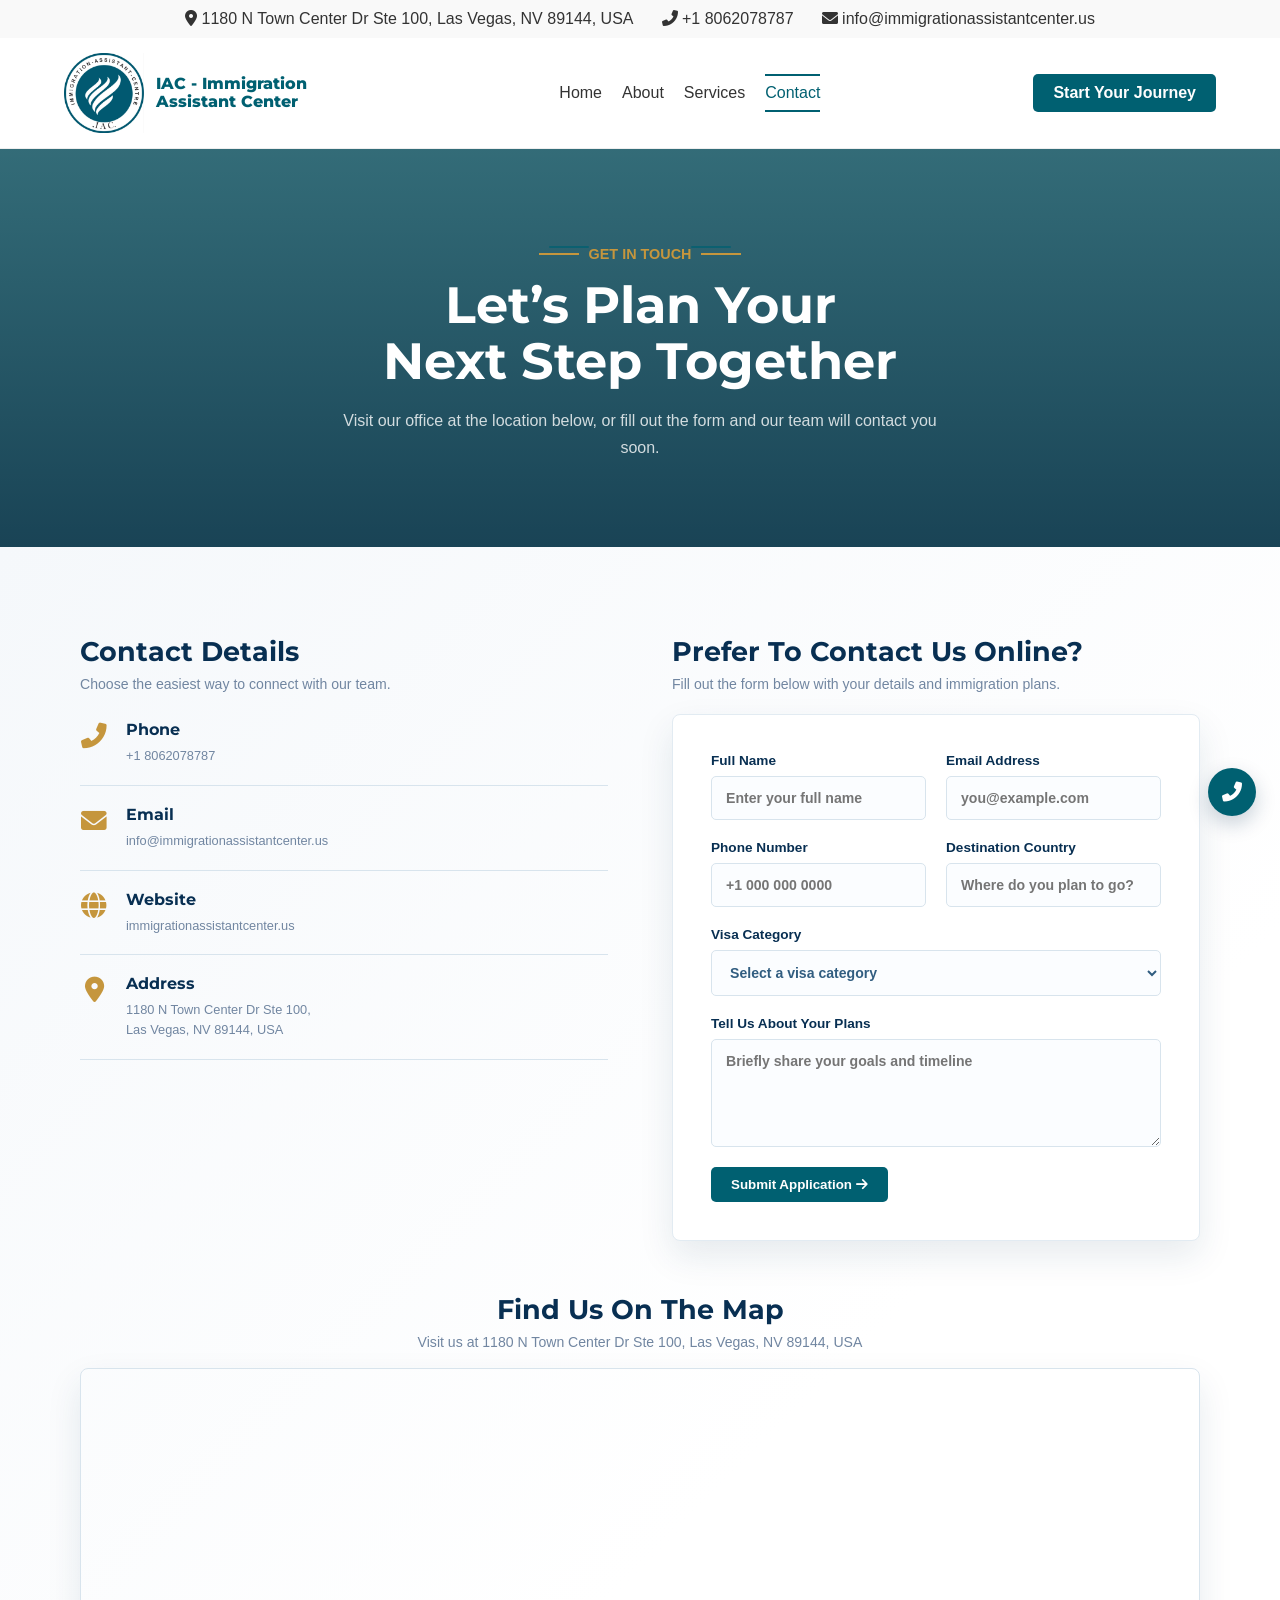
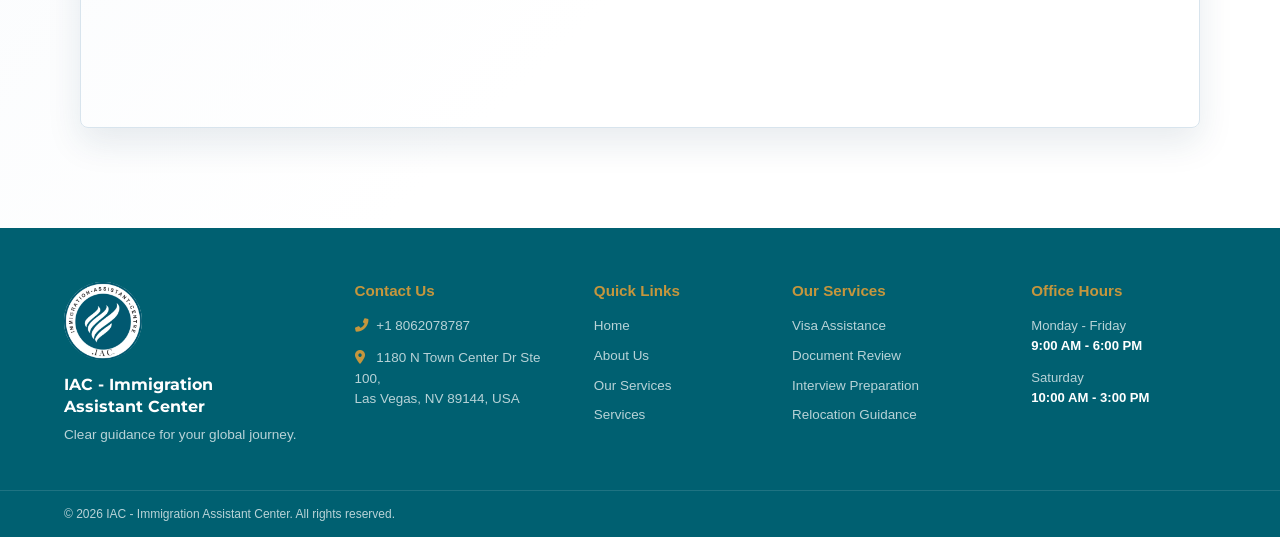
<file: contact.html>
<!DOCTYPE html>
<html lang="en">
<head>
    <meta charset="UTF-8">
    <meta name="viewport" content="width=device-width, initial-scale=1.0">
    <title>Contact Us | IAC - Immigration Assistant Center</title>
    <link rel="stylesheet" href="https://cdnjs.cloudflare.com/ajax/libs/font-awesome/6.0.0/css/all.min.css">
    <link rel="preconnect" href="https://fonts.googleapis.com">
    <link rel="preconnect" href="https://fonts.gstatic.com" crossorigin>
    <link href="https://fonts.googleapis.com/css2?family=Montserrat:wght@600;700;800;900&display=swap" rel="stylesheet">
    <link rel="stylesheet" href="style.css">
    <link rel="icon" type="image/png" href="logo.png">
</head>
<body>
<header><div class="top-bar"><div class="container"><div class="contact-info"><span><i class="fas fa-map-marker-alt"></i> 1180 N Town Center Dr Ste 100, Las Vegas, NV 89144, USA</span><a href="tel:+18062078787"><i class="fas fa-phone-alt"></i> +1 8062078787</a><span><i class="fas fa-envelope"></i> info@immigrationassistantcenter.us</span></div></div></div></header>
<nav class="main-nav"><div class="container"><a class="logo" href="index.html"><img src="logo.png" alt="IAC Logo"><span>IAC - Immigration Assistant Center</span></a><ul class="nav-links" id="nav-menu"><li><a href="index.html">Home</a></li><li><a href="about.html">About</a></li><li><a href="services.html">Services</a></li><li><a href="contact.html" class="active">Contact</a></li><li class="mobile-only-action"><a href="contact.html" class="btn btn-primary">Start Your Journey</a></li></ul><div class="nav-actions"><a href="contact.html" class="btn btn-primary">Start Your Journey</a></div><div class="nav-toggle" id="nav-toggle" aria-label="Toggle Navigation"><span></span><span></span><span></span></div><div class="nav-overlay" id="nav-overlay"></div></div></nav>
<main>
    <section class="contact-page-hero">
        <div class="container page-hero-content">
            <span class="section-eyebrow"><span></span> GET IN TOUCH <span></span></span>
            <h1>Let’s Plan Your<br>Next Step Together</h1>
            <p>Visit our office at the location below, or fill out the form and our team will contact you soon.</p>
        </div>
    </section>
    <section class="contact-page">
        <div class="container contact-container">
            <div class="contact-info-section">
                <div class="contact-details-heading"><h2>Contact Details</h2><p>Choose the easiest way to connect with our team.</p></div>
                <div class="contact-detail"><i class="fas fa-phone-alt"></i><div><h2>Phone</h2><a href="tel:+18062078787">+1 8062078787</a></div></div>
                <div class="contact-detail"><i class="fas fa-envelope"></i><div><h2>Email</h2><a href="mailto:info@immigrationassistantcenter.us">info@immigrationassistantcenter.us</a></div></div>
                <div class="contact-detail"><i class="fas fa-globe"></i><div><h2>Website</h2><span>immigrationassistantcenter.us</span></div></div>
                <div class="contact-detail"><i class="fas fa-map-marker-alt"></i><div><h2>Address</h2><address>1180 N Town Center Dr Ste 100,<br>Las Vegas, NV 89144, USA</address></div></div>
            </div>
            <div class="form-panel"><div class="form-heading"><h2>Prefer To Contact Us Online?</h2><p>Fill out the form below with your details and immigration plans.</p></div>
            <form class="application-form" id="application-form"><div class="form-row"><label>Full Name<input type="text" name="fullName" placeholder="Enter your full name" required></label><label>Email Address<input type="email" name="email" placeholder="you@example.com" required></label></div><div class="form-row"><label>Phone Number<input type="tel" name="phone" placeholder="+1 000 000 0000" required></label><label>Destination Country<input type="text" name="destination" placeholder="Where do you plan to go?" required></label></div><label>Visa Category<select name="visaCategory" required><option value="" selected disabled>Select a visa category</option><option>Work Visa</option><option>Student Visa</option><option>Family Visa</option><option>Business Visa</option><option>Visitor Visa</option><option>Permanent Residence</option></select></label><label>Tell Us About Your Plans<textarea name="message" rows="5" placeholder="Briefly share your goals and timeline" required></textarea></label><button class="btn btn-primary form-submit" type="submit">Submit Application <i class="fas fa-arrow-right"></i></button></form></div>
            <div class="map-section"><div class="map-heading"><h2>Find Us On The Map</h2><p>Visit us at 1180 N Town Center Dr Ste 100, Las Vegas, NV 89144, USA</p></div><div class="map-frame"><iframe src="https://www.google.com/maps?q=1180%20N%20Town%20Center%20Dr%20Ste%20100%2C%20Las%20Vegas%2C%20NV%2089144%2C%20USA&output=embed" title="IAC office location map" loading="lazy" referrerpolicy="no-referrer-when-downgrade"></iframe></div></div>
        </div>
    </section>
<div class="floating-actions"><a class="call-float" href="tel:+18062078787" aria-label="Call us"><i class="fas fa-phone-alt"></i></a><button class="back-to-top" type="button" aria-label="Back to top"><i class="fas fa-arrow-up"></i></button></div>
</main>
<div class="success-modal" id="success-modal" role="dialog" aria-modal="true" aria-labelledby="success-title"><div class="success-modal-card"><button class="modal-close" type="button" aria-label="Close message"><i class="fas fa-times"></i></button><div class="success-icon"><i class="fas fa-check"></i></div><h2 id="success-title">Application Submitted Successfully</h2><p>Your application is submitted successfully. Our officials will contact you soon.</p><button class="btn btn-primary modal-done" type="button">Done</button></div></div>
<footer class="site-footer"><div class="container footer-layout"><div class="footer-brand"><img src="logo.png" alt="IAC Logo"><strong>IAC - Immigration Assistant Center</strong><p>Clear guidance for your global journey.</p></div><div class="footer-contact"><h3>Contact Us</h3><a href="tel:+18062078787"><i class="fas fa-phone-alt"></i> +1 8062078787</a><address><i class="fas fa-map-marker-alt"></i> 1180 N Town Center Dr Ste 100,<br> Las Vegas, NV 89144, USA</address></div><div class="footer-links"><h3>Quick Links</h3><a href="index.html">Home</a><a href="about.html">About Us</a><a href="services.html">Our Services</a><a href="services.html">Services</a></div><div class="footer-services"><h3>Our Services</h3><a href="#">Visa Assistance</a><a href="#">Document Review</a><a href="#">Interview Preparation</a><a href="#">Relocation Guidance</a></div><div class="footer-hours"><h3>Office Hours</h3><p>Monday - Friday<br><strong>9:00 AM - 6:00 PM</strong></p><p>Saturday<br><strong>10:00 AM - 3:00 PM</strong></p></div></div><div class="footer-bottom"><div class="container">© 2026 IAC - Immigration Assistant Center. All rights reserved.</div></div></footer>
<script src="script.js"></script>
</body>
</html>
</file>
<file: style.css>
/* style.css */
:root {
  --primary-teal: #006071; /* Deep teal from logo */
  --secondary-teal: #008298; /* Brighter accent */
  --accent-gold: #c5963d;
  --text-dark: #333;
  --text-light: #fefefe;
  --bg-topbar: #f9f9f9;
  --bg-main: #fff;
}

/* Base Styles */
* { box-sizing: border-box; margin: 0; padding: 0; }
html { scroll-behavior: smooth; }
body { font-family: 'Inter', sans-serif; position: relative; }
.container { width: 90%; max-width: 1200px; margin: 0 auto; }

.home-main .why-choose-us { order: 1; }
.home-main .journey-section { order: 2; }
.home-main .reviews-section { order: 3; }
.home-main .roadmap-section { order: 4; }
.home-main .faq-section { order: 5; }
.js-ready .scroll-reveal {
  opacity: 0;
  transform: translateY(34px);
  transition: opacity 0.8s ease 0.14s, transform 0.8s cubic-bezier(0.22, 1, 0.36, 1) 0.14s;
}
.js-ready .scroll-reveal.is-visible {
  opacity: 1;
  transform: translateY(0);
}
.js-ready .scroll-reveal .stagger-item {
  opacity: 0;
  transform: translateY(22px);
  transition: opacity 0.65s ease var(--stagger-delay), transform 0.65s cubic-bezier(0.22, 1, 0.36, 1) var(--stagger-delay);
}
.js-ready .scroll-reveal.is-visible .stagger-item {
  opacity: 1;
  transform: translateY(0);
}
.js-ready .why-choose-us .feature-card.stagger-item {
  opacity: 0;
  transform: translateY(28px);
  transition: opacity 0.7s ease var(--card-delay), transform 0.7s cubic-bezier(0.22, 1, 0.36, 1) var(--card-delay);
}
.js-ready .why-choose-us .feature-card:nth-child(1) { --card-delay: 0.15s; }
.js-ready .why-choose-us .feature-card:nth-child(2) { --card-delay: 0.35s; }
.js-ready .why-choose-us .feature-card:nth-child(3) { --card-delay: 0.55s; }
.js-ready .why-choose-us .feature-card:nth-child(4) { --card-delay: 0.75s; }
.js-ready .why-choose-us .feature-card.is-card-visible { opacity: 1; transform: translateY(0); }
.js-ready .team-members .team-card.stagger-item {
  opacity: 0;
  transform: translateY(28px);
  transition: opacity 0.7s ease var(--team-card-delay), transform 0.7s cubic-bezier(0.22, 1, 0.36, 1) var(--team-card-delay);
}
.js-ready .team-members .team-card:nth-child(1) { --team-card-delay: 0.15s; }
.js-ready .team-members .team-card:nth-child(2) { --team-card-delay: 0.35s; }
.js-ready .team-members .team-card:nth-child(3) { --team-card-delay: 0.55s; }
.js-ready .team-members .team-card:nth-child(4) { --team-card-delay: 0.75s; }
.js-ready .team-members .team-card.is-team-card-visible { opacity: 1; transform: translateY(0); }
@media (prefers-reduced-motion: reduce) {
  html { scroll-behavior: auto; }
  .js-ready .scroll-reveal, .js-ready .scroll-reveal .stagger-item { opacity: 1; transform: none; transition: none; }
}
a { text-decoration: none; color: inherit; transition: 0.3s; }
.btn { display: inline-block; padding: 10px 20px; border-radius: 5px; font-weight: bold; }
.floating-actions { position: fixed; right: 24px; bottom: 24px; z-index: 25; display: flex; flex-direction: column; align-items: center; gap: 12px; }
.call-float, .back-to-top { display: flex; align-items: center; justify-content: center; width: 48px; height: 48px; border: 0; border-radius: 50%; box-shadow: 0 8px 20px rgba(8,47,82,0.22); transition: transform 0.3s ease, background-color 0.3s ease, opacity 0.3s ease; }
.call-float { position: relative; background-color: var(--primary-teal); color: #fff; font-size: 1.25rem; animation: callFloatPulse 2.2s ease-in-out infinite; }
.call-float::before { content: ""; position: absolute; inset: -8px; border: 1px solid rgba(11,150,169,0.45); border-radius: 50%; opacity: 0; animation: callFloatRing 2.2s ease-out infinite; }
.call-float:hover { background-color: #063d5f; color: #fff; transform: translateY(-3px); }
.back-to-top { background-color: var(--primary-teal); color: #fff; cursor: pointer; opacity: 0; pointer-events: none; transform: translateY(10px); }
@keyframes callFloatPulse { 0%, 100% { transform: translateY(0); box-shadow: 0 8px 20px rgba(8,47,82,0.22); } 50% { transform: translateY(-4px); box-shadow: 0 14px 28px rgba(8,47,82,0.28); } }
@keyframes callFloatRing { 0% { transform: scale(0.9); opacity: 0.7; } 70% { transform: scale(1.18); opacity: 0; } 100% { opacity: 0; } }
.back-to-top.is-visible { opacity: 1; pointer-events: auto; transform: translateY(0); }
.back-to-top:hover { background-color: var(--accent-gold); color: #fff; transform: translateY(-3px); }

/* Buttons & Links */
.btn-primary {
  background-color: var(--primary-teal);
  background-image: linear-gradient(var(--accent-gold), var(--accent-gold));
  background-repeat: no-repeat;
  background-size: 0% 100%;
  background-position: left center;
  color: var(--text-light);
  transition: background-size 0.45s ease, color 0.3s ease;
}
.btn-primary:hover { background-size: 100% 100%; }
.btn-secondary { color: var(--text-light); border: 2px solid var(--text-light); }
.btn-secondary:hover { background-color: var(--primary-teal); border-color: var(--primary-teal); }
.main-nav .nav-links a {
  position: relative;
  display: inline-block;
  padding: 10px 0;
  color: var(--text-dark);
}
.main-nav .nav-links a::before,
.main-nav .nav-links a::after {
  content: "";
  position: absolute;
  left: 0;
  width: 100%;
  height: 2px;
  background-color: var(--primary-teal);
  transform: scaleX(0);
  transition: transform 0.3s ease;
}
.main-nav .nav-links a::before { top: 0; transform-origin: left; }
.main-nav .nav-links a::after { bottom: 0; transform-origin: right; }
.main-nav .nav-links a:hover,
.main-nav .nav-links a.active { color: var(--primary-teal); }
.main-nav .nav-links a:hover::before,
.main-nav .nav-links a:hover::after,
.main-nav .nav-links a.active::before,
.main-nav .nav-links a.active::after { transform: scaleX(1); }

/* Top Bar */
.top-bar { background-color: var(--bg-topbar); color: var(--text-dark); padding: 10px 0; }
.top-bar .container { display: flex; justify-content: center; align-items: center; }
.top-bar .contact-info { display: flex; align-items: center; justify-content: center; flex-wrap: wrap; gap: 16px 28px; }
.top-bar .contact-info a { color: inherit; }
.top-bar .social-links a { margin-left: 15px; color: var(--primary-teal); font-size: 1.2rem; }
.social-links a,
.footer-social a,
.team-social a { pointer-events: none; cursor: default; }

/* Main Nav */
.main-nav {
  position: sticky;
  top: 0;
  z-index: 1000;
  width: 100%;
  background-color: var(--bg-main);
  padding: 15px 0;
  border-bottom: 1px solid #eee;
  transition: width 0.45s ease, padding 0.45s ease, border-radius 0.45s ease, box-shadow 0.45s ease;
}
.main-nav.is-scrolled {
  width: calc(100% - 96px);
  margin: 0 auto;
  padding: 9px 0;
  border-radius: 0 0 12px 12px;
  box-shadow: 0 8px 24px rgba(0, 96, 113, 0.16);
}
.main-nav .container { display: flex; justify-content: space-between; align-items: center; }
.main-nav .logo { display: flex; align-items: center; gap: 12px; }
.main-nav .logo img { max-height: 80px; }
.main-nav .logo span {
  color: var(--primary-teal);
  font-family: 'Montserrat', sans-serif;
  font-size: 1rem;
  font-weight: 800;
  line-height: 1.15;
  max-width: 190px;
}
.main-nav .nav-links { display: flex; list-style: none; gap: 20px; }
.main-nav .nav-links li { position: relative; } /* For dropdowns */
.main-nav .nav-actions { display: flex; align-items: center; gap: 15px; }
.main-nav .search-icon { color: var(--primary-teal); font-size: 1.2rem; }
.mobile-only-action { display: none; }
.nav-toggle { display: none; }
.nav-overlay { display: none; }

/* Hero Section */
.hero { 
  position: relative; 
  overflow: hidden;
  height: calc(100vh - 155px);
  min-height: 420px;
  max-height: 620px;
  padding: 20px 0;
  background-image: url('https://images.unsplash.com/photo-1454165804606-c3d57bc86b40?auto=format&fit=crop&w=2000&q=85');
  background-size: cover; 
  background-position: center; 
  color: var(--text-light); 
  display: flex; 
  align-items: center; 
  justify-content: center; 
  text-align: center;
}
.hero::before { /* Add a dark overlay */
  content: "";
  position: absolute;
  top: 0; left: 0; right: 0; bottom: 0;
  background-color: rgba(0,0,0,0.4); /* Adjust opacity for text readability */
  z-index: 1;
}
.hero::after {
  content: "";
  position: absolute;
  inset: 0;
  z-index: 0;
  background-image: var(--next-hero-image);
  background-size: cover;
  background-position: center;
  opacity: 0;
  pointer-events: none;
}
.hero.is-changing::after {
  animation: hero-image-fade 0.9s cubic-bezier(0.22, 1, 0.36, 1) both;
  will-change: opacity;
}
.hero-content { position: relative; z-index: 2; max-width: 800px; display: none; }
.hero > .container { display: flex; justify-content: center; }
.hero-content { width: 100%; }
.hero-content.active {
  display: block;
  animation: hero-fade-in 0.9s cubic-bezier(0.22, 1, 0.36, 1) both;
  will-change: opacity, transform;
}
.hero h1 {
  margin-bottom: 12px;
  font-family: 'Montserrat', sans-serif;
  font-size: 2.85rem;
  font-weight: 800;
  letter-spacing: 0.01em;
  line-height: 1.1;
}
.hero .subtitle {
  margin-bottom: 14px;
  color: #ddd;
  font-family: 'Montserrat', sans-serif;
  font-size: 1.25rem;
  font-weight: 700;
  line-height: 1.35;
}
.hero p { margin-bottom: 22px; font-size: 1rem; line-height: 1.5; }

@keyframes hero-fade-in {
  from { opacity: 0; transform: translateY(18px); }
  to { opacity: 1; transform: translateY(0); }
}

@keyframes hero-image-fade {
  from { opacity: 0; }
  to { opacity: 1; }
}

/* Stats Counter Section */
.stats-counter-section {
  background-color: var(--primary-teal);
  background-image: linear-gradient(135deg, #004d5b 0%, var(--primary-teal) 50%, #00778c 100%);
  padding: 42px 0;
  position: relative;
  overflow: hidden;
  box-shadow: inset 0 3px 10px rgba(0,0,0,0.12);
}

.stats-counter-section::before {
  content: "";
  position: absolute;
  inset: 0;
  background-image: radial-gradient(circle at 50% 50%, rgba(255, 255, 255, 0.06) 0%, transparent 70%);
  pointer-events: none;
}

.stats-counter-grid {
  display: grid;
  grid-template-columns: repeat(4, 1fr);
  gap: 20px;
  position: relative;
  z-index: 1;
}

.stat-box {
  display: flex;
  align-items: center;
  padding: 18px 20px;
  border: 1.5px solid rgba(255, 255, 255, 0.35);
  border-radius: 6px;
  background-color: rgba(255, 255, 255, 0.07);
  backdrop-filter: blur(4px);
  transition: transform 0.35s ease, background-color 0.35s ease, border-color 0.35s ease, box-shadow 0.35s ease;
}

.stat-box:hover {
  border-color: var(--accent-gold);
  background-color: rgba(255, 255, 255, 0.15);
  transform: translateY(-5px);
  box-shadow: 0 12px 28px rgba(0, 0, 0, 0.22);
}

.stat-icon {
  font-size: 2.2rem;
  color: #ffffff;
  display: flex;
  align-items: center;
  justify-content: center;
  min-width: 48px;
}

.stat-divider {
  width: 1px;
  height: 38px;
  background-color: rgba(255, 255, 255, 0.35);
  margin: 0 16px;
  flex-shrink: 0;
}

.stat-details {
  display: flex;
  flex-direction: column;
}

.stat-number {
  font-family: 'Montserrat', sans-serif;
  font-size: 1.85rem;
  font-weight: 800;
  color: #ffffff;
  line-height: 1.1;
  letter-spacing: 0.02em;
}

.stat-label {
  font-size: 0.85rem;
  font-weight: 600;
  color: rgba(255, 255, 255, 0.88);
  margin-top: 3px;
  white-space: nowrap;
}

@media (max-width: 1024px) {
  .stats-counter-grid {
    grid-template-columns: repeat(2, 1fr);
    gap: 16px;
  }
}

@media (max-width: 520px) {
  .stats-counter-section {
    padding: 28px 0;
  }
  .stats-counter-grid {
    grid-template-columns: repeat(2, 1fr);
    gap: 12px;
  }
  .stat-box {
    padding: 14px 12px;
  }
  .stat-icon {
    font-size: 1.6rem;
    min-width: 34px;
  }
  .stat-divider {
    margin: 0 10px;
    height: 30px;
  }
  .stat-number {
    font-size: 1.35rem;
  }
  .stat-label {
    font-size: 0.75rem;
  }
}

@media (max-width: 360px) {
  .stats-counter-grid {
    grid-template-columns: 1fr;
  }
}

/* Mobile Responsiveness for Header & Nav */
@media (max-width: 768px) {
  .top-bar { display: none; }
  
  .main-nav { padding: 10px 0; }
  .main-nav.is-scrolled {
    width: 100% !important;
    margin: 0;
    border-radius: 0;
    box-shadow: 0 4px 16px rgba(0, 96, 113, 0.12);
  }
  
  .main-nav .logo img { max-height: 42px; }
  .main-nav .logo span { font-size: 0.8rem; max-width: 135px; line-height: 1.15; }
  
  .main-nav .nav-actions { display: none; }
  
  /* Hamburger button toggle */
  .nav-toggle {
    display: flex;
    flex-direction: column;
    justify-content: center;
    gap: 5px;
    cursor: pointer;
    z-index: 1003;
    padding: 6px;
  }
  .nav-toggle span {
    display: block;
    width: 25px;
    height: 2.5px;
    background-color: var(--primary-teal);
    border-radius: 2px;
    transition: all 0.35s cubic-bezier(0.16, 1, 0.3, 1);
  }
  .nav-toggle.active span:nth-child(1) {
    transform: translateY(7.5px) rotate(45deg);
  }
  .nav-toggle.active span:nth-child(2) {
    opacity: 0;
    transform: scaleX(0);
  }
  .nav-toggle.active span:nth-child(3) {
    transform: translateY(-7.5px) rotate(-45deg);
  }
  .nav-toggle.active span {
    background-color: #fff;
  }
  
  /* Mobile menu slide-out drawer */
  .main-nav .nav-links {
    display: flex !important;
    position: fixed;
    top: 0;
    right: -320px;
    width: 280px;
    max-width: 80vw;
    height: 100vh;
    height: 100dvh;
    background-color: var(--primary-teal);
    box-shadow: -8px 0 32px rgba(0, 96, 113, 0.2);
    flex-direction: column;
    align-items: flex-start;
    justify-content: flex-start;
    gap: 0;
    padding: 85px 24px 30px;
    transition: right 0.35s cubic-bezier(0.16, 1, 0.3, 1);
    z-index: 1002;
    overflow-y: auto;
    box-sizing: border-box;
  }
  .main-nav .nav-links.active {
    right: 0 !important;
  }
  .main-nav .nav-links li {
    width: 100%;
    border-bottom: 1px solid #eef4fa;
  }
  .main-nav .nav-links a {
    display: block;
    padding: 14px 0;
    font-size: 1.05rem;
    font-weight: 700;
    color: #fff;
  }
  .main-nav .nav-links a:hover,
  .main-nav .nav-links a.active {
    color: #fff;
  }
  .main-nav .nav-links a::before,
  .main-nav .nav-links a::after {
    display: none;
  }
  .mobile-only-action {
    display: block !important;
    border-bottom: none !important;
    margin-top: 24px;
    width: 100%;
  }
  .mobile-only-action .btn {
    display: block !important;
    text-align: center;
    width: 100%;
    padding: 12px 15px;
    background-color: var(--accent-gold);
    background-image: none;
    color: #fff;
  }

  /* Overlay backdrop */
  .nav-overlay {
    display: block;
    position: fixed;
    inset: 0;
    background: rgba(8, 47, 82, 0.55);
    backdrop-filter: blur(4px);
    z-index: 1001;
    opacity: 0;
    pointer-events: none;
    transition: opacity 0.35s ease;
  }
  .nav-overlay.active {
    opacity: 1;
    pointer-events: auto;
  }
  
  .hero { min-height: auto; padding: 50px 0 35px; }
  .hero h1 { font-size: 2rem; }
}

@media (max-width: 480px) {
  .main-nav .logo img { max-height: 36px; }
  .main-nav .logo span { font-size: 0.74rem; max-width: 120px; }
}

/* Why Choose Us Section */
.why-choose-us {
  padding: 72px 0 64px;
  background-color: #fff;
  color: var(--primary-teal);
  text-align: center;
}
.section-heading { margin-bottom: 38px; }
.section-eyebrow {
  display: inline-flex;
  align-items: center;
  gap: 10px;
  color: var(--primary-teal);
  font-size: 0.9rem;
  font-weight: 700;
}
.section-eyebrow span {
  display: block;
  width: 40px;
  height: 2px;
  background-color: var(--accent-gold);
  box-shadow: 10px -7px 0 -0.25px var(--primary-teal);
}
.section-eyebrow span:last-child { transform: scaleX(-1); }
.section-heading h2 {
  margin: 10px 0 22px;
  color: #064a78;
  font-size: 2.45rem;
  line-height: 1.15;
}
.section-heading p {
  color: #7186a1;
  font-size: 0.9rem;
  line-height: 1.55;
}
.feature-grid {
  display: grid;
  grid-template-columns: repeat(4, 1fr);
  gap: 19px;
}
.feature-card {
  min-height: 285px;
  padding: 19px 28px 24px;
  background-color: #fff;
  border-radius: 8px;
  box-shadow: 0 8px 28px rgba(21, 55, 84, 0.1);
  transition: transform 0.3s ease, box-shadow 0.3s ease;
}
.feature-card:hover {
  transform: translateY(-7px);
  box-shadow: 0 14px 32px rgba(21, 55, 84, 0.16);
}
.feature-icon {
  display: flex;
  align-items: center;
  justify-content: center;
  width: 96px;
  height: 96px;
  margin: 0 auto 19px;
  border-radius: 8px;
  background-color: #eef4fa;
  color: #034775;
  font-size: 2.8rem;
}
.feature-card h3 {
  margin-bottom: 13px;
  color: #003f70;
  font-size: 1rem;
}
.feature-card p {
  min-height: 63px;
  color: #7186a1;
  font-size: 0.9rem;
  line-height: 1.45;
}
.read-more { color: var(--accent-gold); font-size: 0.82rem; }
.read-more i { margin-left: 5px; }
.more-features {
  display: inline-block;
  margin-top: 20px;
  padding: 14px 40px;
  border-radius: 5px;
  background-color: var(--secondary-teal);
  background-image: linear-gradient(var(--accent-gold), var(--accent-gold));
  background-repeat: no-repeat;
  background-size: 0% 100%;
  background-position: left center;
  color: #fff;
  font-size: 0.85rem;
  font-weight: 700;
  transition: background-size 0.45s ease, transform 0.3s ease;
}
.more-features:hover {
  background-size: 100% 100%;
  transform: translateY(-2px);
}

/* Journey Section */
.journey-section {
  padding: 90px 0;
  background-color: #f5f8fb;
  position: relative;
  overflow: hidden;
}
.journey-layout {
  display: grid;
  grid-template-columns: minmax(0, 1fr) minmax(320px, 0.85fr);
  align-items: center;
  gap: 80px;
}
.journey-content { color: var(--primary-teal); }
.journey-content .section-eyebrow { margin-bottom: 14px; }
.journey-content h2 {
  margin-bottom: 20px;
  color: #064a78;
  font-size: 2.7rem;
  line-height: 1.12;
}
.journey-intro {
  max-width: 570px;
  margin-bottom: 28px;
  color: #7186a1;
  font-size: 1rem;
  line-height: 1.7;
}
.journey-steps { margin-bottom: 30px; }
.journey-step {
  display: grid;
  grid-template-columns: 48px 1fr;
  gap: 16px;
  padding: 15px 0;
  border-bottom: 1px solid #dce6ee;
}
.step-number {
  color: var(--accent-gold);
  font-size: 1rem;
  font-weight: 700;
}
.journey-step h3 {
  margin-bottom: 5px;
  color: #003f70;
  font-size: 1rem;
}
.journey-step p {
  color: #7186a1;
  font-size: 0.9rem;
  line-height: 1.5;
}
.journey-button { padding: 13px 25px; }
.journey-visual {
  position: relative;
  min-height: 470px;
}
.journey-visual::before {
  content: "";
  position: absolute;
  top: -18px;
  right: -18px;
  width: 120px;
  height: 120px;
  border-top: 3px solid var(--accent-gold);
  border-right: 3px solid var(--accent-gold);
}
.journey-visual img {
  position: relative;
  z-index: 1;
  display: block;
  width: 100%;
  height: 470px;
  object-fit: cover;
  border-radius: 8px;
  box-shadow: 0 18px 38px rgba(21, 55, 84, 0.18);
}
.trust-badge {
  position: absolute;
  right: -28px;
  bottom: 28px;
  z-index: 2;
  display: flex;
  align-items: center;
  gap: 12px;
  padding: 18px 22px;
  background-color: var(--primary-teal);
  color: #fff;
  box-shadow: 0 10px 24px rgba(0, 96, 113, 0.2);
}
.trust-badge strong { color: var(--accent-gold); font-size: 2rem; line-height: 1; }
.trust-badge span { font-size: 0.8rem; line-height: 1.35; }

@media (max-width: 992px) {
  .journey-layout { grid-template-columns: 1fr; gap: 48px; }
  .journey-visual::before { right: 0; }
  .trust-badge { right: 10px; bottom: 18px; }
}

@media (max-width: 768px) {
  .why-choose-us { padding: 52px 0; }
  .section-heading h2 { font-size: 2rem; }
  .section-heading p br { display: none; }
  .feature-grid { grid-template-columns: repeat(2, 1fr); }
  .journey-section { padding: 64px 0; }
  .journey-content h2 { font-size: 2.2rem; }
  .journey-visual { min-height: 390px; }
  .journey-visual img { height: 390px; }
}

@media (max-width: 520px) {
  .feature-grid { grid-template-columns: 1fr; }
  .section-heading h2 { font-size: 1.75rem; }
  .feature-card { min-height: auto; }
  .journey-content h2 { font-size: 1.85rem; }
  .journey-visual { min-height: 300px; }
  .journey-visual img { height: 300px; }
  .trust-badge { right: 10px; bottom: 18px; padding: 14px 16px; }
}

/* Application Roadmap */
.roadmap-section {
  position: relative;
  overflow: hidden;
  padding: 88px 0;
  background-color: var(--primary-teal);
  color: #fff;
}
.roadmap-section .container {
  position: relative;
  z-index: 1;
}
.roadmap-watermark {
  position: absolute;
  right: -30px;
  bottom: -40px;
  font-size: 26rem;
  color: rgba(255, 255, 255, 0.05);
  transform: rotate(-15deg);
  pointer-events: none;
  z-index: 0;
  line-height: 1;
  user-select: none;
}
@media (max-width: 768px) {
  .roadmap-watermark {
    font-size: 15rem;
    right: -20px;
    bottom: -20px;
    opacity: 0.8;
  }
}
.roadmap-header {
  display: flex;
  align-items: end;
  justify-content: space-between;
  gap: 50px;
  margin-bottom: 48px;
}
.roadmap-label {
  color: var(--accent-gold);
  font-size: 0.78rem;
  font-weight: 700;
  letter-spacing: 0.16em;
}
.roadmap-header h2 {
  margin-top: 13px;
  font-size: 2.8rem;
  line-height: 1.1;
}
.roadmap-header > p {
  max-width: 445px;
  color: rgba(255, 255, 255, 0.76);
  font-size: 0.98rem;
  line-height: 1.7;
}
.roadmap-track {
  display: grid;
  grid-template-columns: repeat(4, 1fr);
  gap: 18px;
  overflow: hidden;
}
.roadmap-card {
  position: relative;
  min-height: 265px;
  padding: 26px 24px 24px;
  border: 1px solid rgba(255, 255, 255, 0.2);
  background-color: rgba(255, 255, 255, 0.07);
  transition: background-color 0.3s ease, transform 0.3s ease;
}
.roadmap-card:hover {
  background-color: rgba(255, 255, 255, 0.14);
  transform: translateY(-6px);
}
.roadmap-card:not(:last-child)::after {
  content: "";
  position: absolute;
  top: 49px;
  right: -19px;
  width: 19px;
  border-top: 1px dashed var(--accent-gold);
}
.roadmap-icon {
  display: flex;
  align-items: center;
  justify-content: center;
  width: 48px;
  height: 48px;
  margin-bottom: 28px;
  border: 1px solid var(--accent-gold);
  border-radius: 50%;
  color: var(--accent-gold);
  font-size: 1.15rem;
}
.roadmap-index {
  position: absolute;
  top: 28px;
  right: 22px;
  color: rgba(255, 255, 255, 0.45);
  font-size: 0.8rem;
  font-weight: 700;
}
.roadmap-card h3 {
  margin-bottom: 12px;
  color: #fff;
  font-size: 1.1rem;
}
.roadmap-card p {
  color: rgba(255, 255, 255, 0.7);
  font-size: 0.88rem;
  line-height: 1.6;
}

@media (max-width: 768px) {
  .roadmap-section { padding: 64px 0; }
  .roadmap-header { display: block; margin-bottom: 32px; }
  .roadmap-header h2 { font-size: 2.2rem; margin-bottom: 18px; }
  .roadmap-track { grid-template-columns: repeat(2, 1fr); }
  .roadmap-card:not(:last-child)::after { display: none; }
}

@media (max-width: 520px) {
  .roadmap-header h2 { font-size: 1.85rem; }
  .roadmap-track { grid-template-columns: 1fr; }
  .roadmap-card { min-height: auto; }
}

/* Client Reviews */
.reviews-section {
  padding: 88px 0 100px;
  background-color: #fff;
  color: var(--primary-teal);
  position: relative;
  overflow: hidden;
}
.reviews-heading { text-align: center; margin-bottom: 42px; }
.reviews-heading h2 {
  margin: 12px 0 14px;
  color: #064a78;
  font-size: 2.7rem;
  line-height: 1.1;
}
.reviews-heading p {
  color: #7186a1;
  font-size: 0.95rem;
}
.reviews-stage { position: relative; max-width: 1120px; margin: 0 auto; padding: 26px 0 42px; overflow: hidden; }
.reviews-stage::before, .reviews-stage::after {
  content: "";
  position: absolute;
  z-index: 0;
  top: 155px;
  width: 245px;
  height: 190px;
  border-radius: 45% 55% 50% 50%;
  background-color: rgba(197, 150, 61, 0.2);
}
.reviews-stage::before { left: 5%; transform: rotate(-18deg); }
.reviews-stage::after { right: 5%; transform: rotate(18deg); }
.reviews-grid { position: relative; z-index: 1; overflow: hidden; padding: 30px 0; }
.reviews-track { display: flex; gap: 20px; transition: transform 0.75s cubic-bezier(0.22, 1, 0.36, 1); will-change: transform; }
.review-card {
  flex: 0 0 calc((100% - 40px) / 3);
  min-height: 245px;
  padding: 25px 24px 22px;
  border: 1px solid #e3ebf2;
  border-top: 3px solid var(--accent-gold);
  border-radius: 8px;
  background-color: #fff;
  box-shadow: 0 10px 25px rgba(21, 55, 84, 0.1);
  opacity: 0.84;
  transform: scale(0.82);
  transition: transform 0.65s ease, opacity 0.65s ease, background-color 0.65s ease, box-shadow 0.65s ease;
}
.review-card.is-featured { min-height: 320px; background-color: var(--primary-teal); border-color: var(--primary-teal); box-shadow: 0 18px 38px rgba(0, 96, 113, 0.24); opacity: 1; transform: scale(1.06); }
.review-top { display: flex; align-items: center; justify-content: space-between; }
.quote-mark { color: var(--accent-gold); font-family: Georgia, serif; font-size: 4rem; line-height: 0.65; }
.rating { color: var(--accent-gold); font-size: 0.85rem; letter-spacing: 0.12em; }
.review-text { min-height: 105px; margin: 25px 0 24px; color: #5f7691; font-size: 0.9rem; line-height: 1.65; }
.review-card.is-featured .review-text, .review-card.is-featured .review-author strong { color: rgba(255, 255, 255, 0.9); }
.review-card.is-featured .review-author div span { color: rgba(255, 255, 255, 0.65); }
.review-card.is-featured .author-avatar { background-color: rgba(255, 255, 255, 0.18); }
.review-author { display: flex; align-items: center; gap: 12px; }
.author-avatar {
  display: flex;
  align-items: center;
  justify-content: center;
  width: 42px;
  height: 42px;
  flex: 0 0 42px;
  border-radius: 50%;
  background-color: var(--primary-teal);
  color: #fff;
  font-size: 0.75rem;
  font-weight: 700;
  object-fit: cover;
}
.review-author strong, .review-author span { display: block; }
.review-author strong { color: #003f70; font-size: 0.9rem; }
.review-author div span { margin-top: 3px; color: #8a9bb0; font-size: 0.75rem; }
.review-controls { display: flex; justify-content: center; gap: 12px; margin-top: 16px; }
.review-control {
  display: flex;
  align-items: center;
  justify-content: center;
  width: 42px;
  height: 42px;
  border: 1px solid var(--primary-teal);
  border-radius: 5px;
  background-color: #fff;
  cursor: pointer;
  transition: background-color 0.3s ease, color 0.3s ease;
}
.review-control:hover { background-color: var(--accent-gold); color: #fff; }

@media (max-width: 768px) {
  .reviews-section { padding: 64px 0 72px; }
  .reviews-heading h2 { font-size: 2.2rem; }
  .reviews-stage { padding: 20px 0 24px; }
  .reviews-stage::before, .reviews-stage::after { width: 170px; height: 170px; top: 150px; }
  .review-card { flex-basis: 100%; transform: scale(0.98); }
  .review-card.is-featured { min-height: 290px; transform: scale(1); }
  .review-text { min-height: auto; }
}

@media (max-width: 520px) {
  .reviews-heading h2 { font-size: 1.85rem; }
}

/* Frequently Asked Questions */
.faq-section {
  padding: 90px 0 100px;
  background-color: #f5f8fb;
}
.faq-layout {
  display: grid;
  grid-template-columns: minmax(260px, 0.72fr) minmax(0, 1.28fr);
  gap: 80px;
  align-items: start;
}
.faq-intro h2 {
  margin: 14px 0 20px;
  color: #064a78;
  font-size: 2.7rem;
  line-height: 1.1;
}
.faq-intro > p {
  max-width: 330px;
  margin-bottom: 28px;
  color: #7186a1;
  font-size: 0.95rem;
  line-height: 1.7;
}
.faq-list { border-top: 1px solid #d5e1ea; }
.faq-item { border-bottom: 1px solid #d5e1ea; }
.faq-question {
  display: flex;
  align-items: center;
  justify-content: space-between;
  width: 100%;
  padding: 21px 0;
  border: 0;
  background: transparent;
  color: #003f70;
  cursor: pointer;
  font: inherit;
  font-size: 1rem;
  font-weight: 700;
  text-align: left;
}
.faq-question i {
  margin-left: 20px;
  color: var(--accent-gold);
  font-size: 0.9rem;
  transition: transform 0.3s ease;
}
.faq-item.is-open .faq-question i { transform: rotate(45deg); }
.faq-answer {
  display: grid;
  grid-template-rows: 0fr;
  transition: grid-template-rows 0.4s ease;
}
.faq-answer p {
  overflow: hidden;
  color: #7186a1;
  font-size: 0.9rem;
  line-height: 1.65;
}
.faq-item.is-open .faq-answer { grid-template-rows: 1fr; }
.faq-item.is-open .faq-answer p { padding: 0 35px 21px 0; }

@media (max-width: 768px) {
  .faq-section { padding: 64px 0 72px; }
  .faq-layout { grid-template-columns: 1fr; gap: 42px; }
  .faq-intro h2 { font-size: 2.2rem; }
  .faq-intro > p { max-width: 520px; }
}

@media (max-width: 520px) {
  .faq-intro h2 { font-size: 1.85rem; }
  .faq-question { font-size: 0.92rem; }
}

/* About Page Intro */
.about-intro {
  overflow: hidden;
  padding: 100px 0;
  background-color: #fff;
}
.about-layout {
  display: grid;
  grid-template-columns: minmax(0, 0.9fr) minmax(400px, 1fr);
  align-items: center;
  gap: 80px;
}
.about-copy { color: var(--primary-teal); }
.about-copy h1 {
  margin: 14px 0 20px;
  color: #082f52;
  font-family: 'Montserrat', sans-serif;
  font-size: 3rem;
  font-weight: 800;
  line-height: 1.16;
}
.about-copy p {
  max-width: 500px;
  color: #7186a1;
  font-size: 0.95rem;
  line-height: 1.7;
}
.about-copy .about-lead {
  margin-bottom: 12px;
  color: #315d80;
  font-size: 1.05rem;
  font-weight: 700;
}
.about-copy .btn { margin-top: 28px; }
.about-visual { position: relative; min-height: 470px; }
.about-visual img {
  position: absolute;
  top: 0;
  right: 0;
  z-index: 1;
  width: 84%;
  height: 430px;
  object-fit: cover;
  border-radius: 8px;
  box-shadow: 0 18px 38px rgba(21, 55, 84, 0.18);
}
.about-orb { position: absolute; z-index: 0; border-radius: 50%; }
.orb-one { top: -34px; left: 17%; width: 68px; height: 68px; background-color: var(--accent-gold); }
.orb-two { top: 198px; left: 0; width: 20px; height: 20px; background-color: var(--secondary-teal); }
.orb-three { right: -8px; bottom: 13px; width: 72px; height: 72px; background-color: var(--primary-teal); }
.about-stat {
  position: absolute;
  right: 3%;
  bottom: 0;
  z-index: 2;
  display: flex;
  align-items: center;
  gap: 12px;
  padding: 17px 20px;
  background-color: #fff;
  color: #082f52;
  box-shadow: 0 12px 28px rgba(21, 55, 84, 0.16);
}
.about-stat strong { color: var(--accent-gold); font-size: 2.2rem; line-height: 1; }
.about-stat span { font-size: 0.78rem; line-height: 1.35; }

.mission-section { padding: 90px 0; background-color: #f5f8fb; }
.mission-layout {
  display: grid;
  grid-template-columns: minmax(400px, 1fr) minmax(0, 0.9fr);
  align-items: center;
  gap: 80px;
}
.mission-visual { position: relative; min-height: 430px; }
.mission-visual img {
  position: relative;
  z-index: 1;
  display: block;
  width: 88%;
  height: 430px;
  object-fit: cover;
  border-radius: 8px;
  box-shadow: 0 18px 38px rgba(21, 55, 84, 0.16);
}
.mission-orb { position: absolute; z-index: 0; border-radius: 50%; }
.mission-orb-one { top: -34px; left: 0; width: 68px; height: 68px; background-color: var(--accent-gold); }
.mission-orb-two { right: 1%; bottom: -24px; width: 72px; height: 72px; background-color: var(--primary-teal); }
.mission-copy h2 {
  margin: 14px 0 20px;
  color: #082f52;
  font-family: 'Montserrat', sans-serif;
  font-size: 2.7rem;
  line-height: 1.13;
}
.mission-copy p { max-width: 500px; color: #7186a1; font-size: 0.95rem; line-height: 1.7; }
.mission-copy p + p { margin-top: 12px; }
.mission-points { display: flex; flex-wrap: wrap; gap: 22px; margin-top: 26px; color: #315d80; font-size: 0.86rem; font-weight: 700; }
.mission-points i { margin-right: 7px; color: var(--accent-gold); }

@media (max-width: 768px) {
  .about-intro { padding: 64px 0; }
  .about-layout { grid-template-columns: 1fr; gap: 48px; }
  .about-copy h1 { font-size: 2.35rem; }
  .about-visual { min-height: 390px; }
  .about-visual img { height: 360px; }
  .mission-section { padding: 64px 0; }
  .mission-layout { grid-template-columns: 1fr; gap: 48px; }
  .mission-copy h2 { font-size: 2.2rem; }
  .mission-visual { min-height: 360px; }
  .mission-visual img { height: 360px; }
}

@media (max-width: 520px) {
  .about-copy h1 { font-size: 1.9rem; }
  .about-visual { min-height: 310px; }
  .about-visual img { width: 88%; height: 285px; }
  .about-stat { right: 0; padding: 13px 15px; }
  .mission-copy h2 { font-size: 1.85rem; }
  .mission-visual { min-height: 290px; }
  .mission-visual img { width: 90%; height: 290px; }
  .mission-points { display: grid; gap: 10px; }
}

/* Office Locations */
.offices-section { padding: 88px 0 96px; background-color: #fff; }
.offices-heading { margin: 0 auto 42px; text-align: center; }
.offices-heading h2 {
  margin: 13px 0 16px;
  color: #082f52;
  font-family: 'Montserrat', sans-serif;
  font-size: 2.7rem;
  line-height: 1.12;
}
.offices-heading p { max-width: 550px; margin: 0 auto; color: #7186a1; font-size: 0.95rem; line-height: 1.65; }
.offices-grid { display: grid; grid-template-columns: repeat(4, 1fr); gap: 18px; }
.office-card {
  min-height: 174px;
  padding: 26px 18px 22px;
  border: 1px solid #e5edf3;
  border-radius: 8px;
  background-color: #fff;
  box-shadow: 0 8px 25px rgba(21, 55, 84, 0.07);
  transition: transform 0.3s ease, box-shadow 0.3s ease;
}
.office-card:hover { transform: translateY(-6px); box-shadow: 0 14px 30px rgba(21, 55, 84, 0.13); }
.office-flag {
  display: block;
  width: 64px;
  height: 40px;
  margin-bottom: 16px;
  border-radius: 3px;
  border: 1px solid #e5edf3;
  object-fit: cover;
}
.office-card h3 { margin-bottom: 10px; color: #082f52; font-size: 1.05rem; }
.office-card p { color: #7186a1; font-size: 0.82rem; line-height: 1.6; }

/* Site Footer */
.site-footer { background-color: var(--primary-teal); color: rgba(255, 255, 255, 0.72); }
.footer-layout { display: grid; grid-template-columns: 1.25fr 1fr 0.8fr 1fr 0.9fr; gap: 34px; padding: 54px 0 48px; }
.footer-brand img {
  display: block;
  width: 78px;
  height: 78px;
  margin-bottom: 14px;
  border-radius: 50%;
  background-color: #fff;
  object-fit: cover;
}
.footer-brand strong { display: block; max-width: 230px; color: #fff; font-family: 'Montserrat', sans-serif; font-size: 1rem; line-height: 1.35; }
.footer-brand p { margin-top: 10px; font-size: 0.85rem; }
.site-footer h3 { margin-bottom: 17px; color: var(--accent-gold); font-size: 0.95rem; }
.footer-contact a, .footer-contact address, .footer-links a { display: block; margin-bottom: 11px; color: rgba(255, 255, 255, 0.72); font-size: 0.84rem; line-height: 1.55; }
.footer-contact a:hover, .footer-links a:hover { color: var(--accent-gold); }
.footer-contact i { width: 18px; color: var(--accent-gold); }
.footer-contact address { font-style: normal; }
.footer-links a { margin-bottom: 9px; }
.footer-services a { display: block; margin-bottom: 9px; color: rgba(255, 255, 255, 0.72); font-size: 0.84rem; line-height: 1.55; }
.footer-services a:hover { color: var(--accent-gold); }
.footer-hours p { margin-bottom: 11px; font-size: 0.82rem; line-height: 1.55; }
.footer-hours strong { color: #fff; font-weight: 600; }
.footer-social { display: flex; gap: 9px; margin-top: 19px; }
.footer-social a { display: flex; align-items: center; justify-content: center; width: 30px; height: 30px; border: 1px solid rgba(255, 255, 255, 0.25); border-radius: 50%; color: var(--accent-gold); font-size: 0.75rem; transition: background-color 0.3s ease, color 0.3s ease; }
.footer-social a:hover { background-color: var(--accent-gold); color: var(--primary-teal); }
.footer-bottom { padding: 16px 0; border-top: 1px solid rgba(255, 255, 255, 0.12); font-size: 0.75rem; }

@media (max-width: 768px) {
  .offices-section { padding: 64px 0 72px; }
  .offices-heading h2 { font-size: 2.2rem; }
  .offices-grid { grid-template-columns: repeat(2, 1fr); }
  .site-footer { text-align: center; }
  .footer-layout { grid-template-columns: 1fr; gap: 32px; text-align: center; }
  .footer-brand { grid-column: auto; text-align: center; }
  .footer-brand img { margin: 0 auto 14px; }
  .footer-brand strong { margin: 0 auto; }
  .footer-social { justify-content: center; }
  .footer-bottom { text-align: center; }
}

@media (max-width: 520px) {
  .offices-heading h2 { font-size: 1.85rem; }
  .offices-grid { grid-template-columns: 1fr; }
  .footer-layout { grid-template-columns: 1fr; gap: 28px; text-align: center; }
  .footer-brand { grid-column: auto; text-align: center; }
  .footer-brand img { margin: 0 auto 14px; }
  .footer-brand strong { margin: 0 auto; }
  .footer-social { justify-content: center; }
  .floating-actions { right: 16px; bottom: 16px; gap: 9px; }
  .call-float, .back-to-top { width: 44px; height: 44px; }
}

/* Services Page */
.services-hero {
  padding: 92px 0 82px;
  background: linear-gradient(rgba(0, 96, 113, 0.72), rgba(0, 47, 67, 0.84)), url('https://images.unsplash.com/photo-1488646953014-85cb44e25828?auto=format&fit=crop&w=2000&q=85') center/cover;
  color: #fff;
  text-align: center;
}
.services-hero .section-eyebrow { color: var(--accent-gold); }
.services-hero h1 { margin: 15px 0 17px; font-family: 'Montserrat', sans-serif; font-size: 3.2rem; line-height: 1.1; }
.services-hero p { max-width: 570px; margin: 0 auto; color: rgba(255,255,255,0.8); font-size: 1rem; line-height: 1.7; }
.visa-categories { padding: 88px 0 100px; background-color: #f5f8fb; }
.services-heading { max-width: 650px; margin: 0 auto 44px; text-align: center; }
.services-heading h2 { margin: 13px 0 15px; color: #082f52; font-size: 2.7rem; line-height: 1.12; }
.services-heading p { color: #7186a1; font-size: 0.95rem; line-height: 1.65; }
.visa-grid { display: grid; grid-template-columns: repeat(3, 1fr); gap: 28px 20px; }
.visa-card { overflow: hidden; border-radius: 8px; background-color: #fff; box-shadow: 0 8px 25px rgba(21,55,84,0.08); transition: transform 0.3s ease, box-shadow 0.3s ease; }
.visa-card:hover { transform: translateY(-7px); box-shadow: 0 16px 32px rgba(21,55,84,0.15); }
.visa-card > img { display: block; width: 100%; height: 190px; object-fit: cover; }
.visa-card-body { position: relative; padding: 35px 24px 25px; }
.visa-icon { position: absolute; top: -25px; left: 24px; display: flex; align-items: center; justify-content: center; width: 50px; height: 50px; border: 3px solid #fff; border-radius: 50%; background-color: var(--primary-teal); color: var(--accent-gold); font-size: 1.1rem; }
.visa-card-body h3 { margin-bottom: 10px; color: #082f52; font-size: 1.15rem; }
.visa-card-body p { min-height: 46px; margin-bottom: 17px; color: #7186a1; font-size: 0.86rem; line-height: 1.55; }

@media (max-width: 768px) {
  .services-hero { padding: 72px 0; }
  .services-hero h1 { font-size: 2.5rem; }
  .visa-categories { padding: 64px 0 72px; }
  .services-heading h2 { font-size: 2.2rem; }
  .visa-grid { grid-template-columns: repeat(2, 1fr); }
}

@media (max-width: 520px) {
  .services-hero h1 { font-size: 2rem; }
  .services-heading h2 { font-size: 1.85rem; }
  .visa-grid { grid-template-columns: 1fr; }
}

/* Contact Page */
.about-page-hero, .contact-page-hero {
  padding: 92px 0 86px;
  background-size: cover;
  background-position: center;
  color: #fff;
  text-align: center;
}
.about-page-hero {
  background-image: linear-gradient(rgba(0, 71, 86, 0.72), rgba(0, 47, 67, 0.85)), url('https://images.unsplash.com/photo-1436491865332-7a61a109cc05?auto=format&fit=crop&w=2000&q=85');
}
.contact-page-hero {
  background-image: linear-gradient(rgba(0, 71, 86, 0.8), rgba(0, 47, 67, 0.9)), url('https://images.unsplash.com/photo-1525182008055-f88b95ff7980?auto=format&fit=crop&w=2000&q=85');
}
.page-hero-content .section-eyebrow { color: var(--accent-gold); }
.page-hero-content h1 { margin: 15px 0 17px; font-family: 'Montserrat', sans-serif; font-size: 3.2rem; line-height: 1.1; }
.page-hero-content p { max-width: 600px; margin: 0 auto; color: rgba(255,255,255,0.8); font-size: 1rem; line-height: 1.7; }
.contact-page { padding: 88px 0 100px; background: linear-gradient(135deg, #f5f8fb 0%, #fff 65%); }
.contact-container { max-width: 1120px; display: grid; grid-template-columns: minmax(0, 1fr) minmax(0, 1fr); gap: 52px 64px; align-items: start; }
.contact-heading { grid-column: 1 / -1; }
.contact-info-section { grid-column: 1; }
.form-panel { grid-column: 2; }
.map-section { grid-column: 1 / -1; }
.contact-heading { margin-bottom: 38px; text-align: center; }
.contact-heading h1 { margin: 14px 0 16px; color: #082f52; font-family: 'Montserrat', sans-serif; font-size: 2.8rem; line-height: 1.12; }
.contact-heading p { color: #7186a1; font-size: 0.98rem; }
.application-form { padding: 38px; border: 1px solid #e2ebf2; border-radius: 8px; background-color: #fff; box-shadow: 0 15px 35px rgba(21,55,84,0.1); }
.form-row { display: grid; grid-template-columns: 1fr 1fr; gap: 20px; }
.application-form label { display: block; margin-bottom: 20px; color: #082f52; font-size: 0.85rem; font-weight: 700; }
.application-form input, .application-form select, .application-form textarea { display: block; width: 100%; margin-top: 8px; padding: 13px 14px; border: 1px solid #d8e4ed; border-radius: 5px; outline: none; background-color: #fbfdff; color: #315d80; font: inherit; font-size: 0.88rem; transition: border-color 0.3s ease, box-shadow 0.3s ease; }
.application-form textarea { resize: vertical; }
.application-form input:focus, .application-form select:focus, .application-form textarea:focus { border-color: var(--secondary-teal); box-shadow: 0 0 0 3px rgba(0,130,152,0.12); }
.form-submit { border: 0; cursor: pointer; }
.contact-info-section { display: grid; grid-template-columns: 1fr; gap: 0; margin-top: 0; margin-bottom: 0; }
.contact-details-heading { min-height: 66px; margin-bottom: 0; }
.contact-details-heading h2 { margin-bottom: 8px; color: #082f52; font-family: 'Montserrat', sans-serif; font-size: 1.7rem; }
.contact-details-heading p { color: #7186a1; font-size: 0.88rem; }
.contact-detail { display: flex; align-items: flex-start; gap: 18px; padding: 19px 0; border-bottom: 1px solid #d8e4ed; }
.contact-detail:first-child { border-top: 1px solid #d8e4ed; }
.contact-detail > i { width: 28px; padding-top: 3px; color: var(--accent-gold); font-size: 1.6rem; text-align: center; }
.contact-detail h2 { margin-bottom: 7px; color: #082f52; font-family: 'Montserrat', sans-serif; font-size: 1rem; }
.contact-detail a, .contact-detail span, .contact-detail address { color: #7186a1; font-size: 0.8rem; line-height: 1.55; }
.contact-detail address { font-style: normal; }
.map-section { margin-top: 0; }
.map-heading { margin-bottom: 18px; text-align: center; }
.map-heading h2 { margin-bottom: 8px; color: #082f52; font-family: 'Montserrat', sans-serif; font-size: 1.7rem; }
.map-heading p { color: #7186a1; font-size: 0.88rem; }
.map-frame { overflow: hidden; height: 360px; border: 1px solid #d8e4ed; border-radius: 8px; box-shadow: 0 15px 35px rgba(21,55,84,0.1); }
.map-frame iframe { display: block; width: 100%; height: 100%; border: 0; }
.form-heading { margin: 0 0 22px; text-align: left; }
.form-heading h2 { margin-bottom: 8px; color: #082f52; font-family: 'Montserrat', sans-serif; font-size: 1.7rem; }
.form-heading p { color: #7186a1; font-size: 0.88rem; }
.success-modal { position: fixed; inset: 0; z-index: 30; display: grid; place-items: center; padding: 20px; background-color: rgba(8,47,82,0.58); opacity: 0; pointer-events: none; transition: opacity 0.3s ease; }
.success-modal.is-visible { opacity: 1; pointer-events: auto; }
.success-modal-card { position: relative; max-width: 430px; padding: 40px 35px 34px; border-radius: 8px; background-color: #fff; text-align: center; box-shadow: 0 20px 50px rgba(0,0,0,0.2); transform: translateY(15px) scale(0.96); transition: transform 0.3s ease; }
.success-modal.is-visible .success-modal-card { transform: translateY(0) scale(1); }
.modal-close { position: absolute; top: 14px; right: 16px; border: 0; background: transparent; color: #7186a1; cursor: pointer; font-size: 1rem; }
.success-icon { display: grid; place-items: center; width: 58px; height: 58px; margin: 0 auto 18px; border-radius: 50%; background-color: var(--primary-teal); color: var(--accent-gold); font-size: 1.5rem; }
.success-modal-card h2 { margin-bottom: 12px; color: #082f52; font-family: 'Montserrat', sans-serif; font-size: 1.35rem; }
.success-modal-card p { margin-bottom: 24px; color: #7186a1; font-size: 0.9rem; line-height: 1.6; }
.modal-done { border: 0; cursor: pointer; }

@media (max-width: 768px) {
  .about-page-hero, .contact-page-hero { padding: 72px 0; }
  .page-hero-content h1 { font-size: 2.5rem; }
  .contact-page { padding: 64px 0 72px; }
  .contact-heading h1 { font-size: 2.2rem; }
  .application-form { padding: 26px 22px; }
  .contact-container { display: block; }
  .contact-info-section { margin-top: 0; }
  .map-section { margin-top: 44px; }
  .form-panel { margin-top: 44px; }
  .map-section { margin-top: 44px; }
  .map-frame { height: 300px; }
}

@media (max-width: 520px) {
  .page-hero-content h1 { font-size: 2rem; }
  .contact-heading h1 { font-size: 1.85rem; }
  .form-row { grid-template-columns: 1fr; gap: 0; }
  .success-modal-card { padding: 35px 24px 28px; }
}

/* Hero Scroll Reveal */
.js-ready .hero.scroll-reveal .hero-content.active {
  opacity: 0;
  animation: none;
}
.js-ready .hero.scroll-reveal.is-visible .hero-content.active {
  animation: hero-fade-in 0.9s cubic-bezier(0.22, 1, 0.36, 1) 0.14s both;
}

/* Journey Side Reveal */
.js-ready .journey-section.scroll-reveal .journey-content,
.js-ready .journey-section.scroll-reveal .journey-visual {
  opacity: 0;
  transition: opacity 0.85s ease 0.14s, transform 0.85s cubic-bezier(0.22, 1, 0.36, 1) 0.14s;
}
.js-ready .journey-section.scroll-reveal .journey-content { transform: translateX(-60px); }
.js-ready .journey-section.scroll-reveal .journey-visual { transform: translateX(60px); }
.js-ready .journey-section.scroll-reveal.is-visible .journey-content,
.js-ready .journey-section.scroll-reveal.is-visible .journey-visual {
  opacity: 1;
  transform: translateX(0);
}
.js-ready .journey-section .journey-content,
.js-ready .journey-section .journey-visual { animation: none; }
.js-ready .journey-section.is-journey-visible .journey-content {
  animation: journey-content-in 0.9s cubic-bezier(0.22, 1, 0.36, 1) 0.18s both;
}
.js-ready .journey-section.is-journey-visible .journey-visual {
  animation: journey-visual-in 0.9s cubic-bezier(0.22, 1, 0.36, 1) 0.28s both;
}
@keyframes journey-content-in {
  from { opacity: 0; transform: translateX(-70px); }
  to { opacity: 1; transform: translateX(0); }
}
@keyframes journey-visual-in {
  from { opacity: 0; transform: translateX(70px); }
  to { opacity: 1; transform: translateX(0); }
}
.js-ready .about-intro.scroll-reveal .about-copy,
.js-ready .about-intro.scroll-reveal .about-visual { opacity: 0; }
.js-ready .about-intro.scroll-reveal.is-visible .about-copy {
  animation: about-copy-in 0.9s cubic-bezier(0.22, 1, 0.36, 1) 0.18s both;
}
.js-ready .about-intro.scroll-reveal.is-visible .about-visual {
  animation: about-visual-in 0.9s cubic-bezier(0.22, 1, 0.36, 1) 0.3s both;
}
@keyframes about-copy-in {
  from { opacity: 0; transform: translateX(-65px); }
  to { opacity: 1; transform: translateX(0); }
}
@keyframes about-visual-in {
  from { opacity: 0; transform: translateX(65px); }
  to { opacity: 1; transform: translateX(0); }
}
.review-card.is-featured {
  min-height: 330px;
  background-color: var(--primary-teal);
  border-color: var(--primary-teal);
  box-shadow: 0 18px 36px rgba(0, 96, 113, 0.22);
  opacity: 1;
  transform: scale(1.04);
}

/* Our Team Page */
.team-hero {
  position: relative;
  overflow: hidden;
  padding: 100px 0 92px;
  background-image: linear-gradient(rgba(0, 71, 86, 0.78), rgba(0, 47, 67, 0.86)), url('https://images.unsplash.com/photo-1517245386807-bb43f82c33c4?auto=format&fit=crop&w=2000&q=85');
  background-size: cover;
  background-position: center;
  color: #fff;
  text-align: center;
}
.team-hero .section-eyebrow { color: var(--accent-gold); }
.team-hero h1 { margin: 16px 0 18px; font-family: 'Montserrat', sans-serif; font-size: 3.4rem; line-height: 1.1; }
.team-hero p { max-width: 560px; margin: 0 auto; color: rgba(255,255,255,0.78); font-size: 1rem; line-height: 1.7; }
.team-members { padding: 90px 0; background-color: #f5f8fb; }
.team-heading { max-width: 600px; margin: 0 auto 42px; text-align: center; }
.team-heading h2 { margin: 14px 0; color: #082f52; font-size: 2.7rem; }
.team-heading p { color: #7186a1; font-size: 0.95rem; line-height: 1.65; }
.team-grid { display: grid; grid-template-columns: repeat(4, 1fr); gap: 20px; }
.team-card { overflow: hidden; border-radius: 16px; background-color: #fff; border: 1px solid rgba(8,47,82,0.06); box-shadow: 0 12px 28px rgba(21,55,84,0.08); transition: transform 0.3s ease, box-shadow 0.3s ease, border-color 0.3s ease; }
.team-card:hover { transform: translateY(-8px); box-shadow: 0 18px 38px rgba(21,55,84,0.15); border-color: rgba(0,96,113,0.18); }
.team-card > img { display: block; width: 100%; height: 330px; object-position: center 25%; object-fit: cover; transition: transform 0.45s ease, filter 0.45s ease; }
.team-card:hover > img { transform: scale(1.04); filter: saturate(1.05); }
.team-card-body { padding: 22px 20px 20px; }
.team-card-body h3 { color: #082f52; font-size: 1.12rem; line-height: 1.4; letter-spacing: 0.02em; }
.team-card-body > span { display: block; margin: 8px 0 0; color: var(--primary-teal); font-size: 0.72rem; font-weight: 700; line-height: 1.5; letter-spacing: 0.08em; text-transform: uppercase; }
.team-card-body p { min-height: 72px; color: #7186a1; font-size: 0.88rem; line-height: 1.6; }
.team-social { display: none; }
.services-team .team-grid { grid-template-columns: repeat(4, minmax(0, 1fr)); gap: 24px; }
.services-team .team-card { background: linear-gradient(180deg, #ffffff 0%, #fbfcfe 100%); border: 1px solid rgba(8,47,82,0.08); box-shadow: 0 16px 34px rgba(15, 43, 68, 0.08); }
.services-team .team-card:hover { transform: translateY(-6px); box-shadow: 0 22px 40px rgba(15, 43, 68, 0.12); }
.services-team .team-card > img { height: 360px; object-position: center 18%; }
.services-team .team-card-body { display: flex; flex-direction: column; justify-content: center; min-height: 118px; padding: 18px 18px 22px; }

@media (max-width: 1100px) {
  .services-team .team-grid { grid-template-columns: repeat(3, minmax(0, 1fr)); }
}
.services-team .team-card-body h3 { margin: 0; font-size: 1.06rem; line-height: 1.45; }
.services-team .team-card-body > span { display: block; margin: 10px 0 0; background: transparent; border-radius: 0; padding: 0; color: var(--primary-teal); font-size: 0.68rem; font-weight: 700; letter-spacing: 0.08em; text-transform: uppercase; line-height: 1.5; }
.services-team .team-card-body p { display: none; }
.team-video-section { padding: 90px 0; background-color: #fff; }
.team-video-layout { display: grid; grid-template-columns: 0.8fr 1.2fr; align-items: center; gap: 70px; }
.team-video-layout h2 { margin: 14px 0 18px; color: #082f52; font-size: 2.5rem; line-height: 1.15; }
.team-video-layout p { max-width: 400px; margin-bottom: 25px; color: #7186a1; font-size: 0.95rem; line-height: 1.7; }
.team-feature-image { display: block; width: 100%; height: 350px; border-radius: 8px; object-fit: cover; box-shadow: 0 15px 34px rgba(21,55,84,0.16); }

@media (max-width: 768px) {
  .team-hero { padding: 72px 0; }
  .team-hero h1 { font-size: 2.5rem; }
  .team-members, .team-video-section { padding: 64px 0; }
  .team-heading h2 { font-size: 2.2rem; }
  .team-grid { grid-template-columns: repeat(2, 1fr); }
  .services-team .team-grid { grid-template-columns: repeat(2, minmax(0, 1fr)); }
  .team-video-layout { grid-template-columns: 1fr; gap: 40px; }
  .team-video-layout h2 { font-size: 2.2rem; }
}

@media (max-width: 520px) {
  .team-hero h1 { font-size: 2rem; }
  .team-heading h2 { font-size: 1.85rem; }
  .team-grid { grid-template-columns: 1fr; }
  .services-team .team-grid { grid-template-columns: 1fr; }
  .team-card > img { height: 300px; }
  .services-team .team-card-body > span { display: inline-block; }
}

@media (max-width: 520px) {
  .contact-info-section { grid-template-columns: 1fr; }
}
</file>
